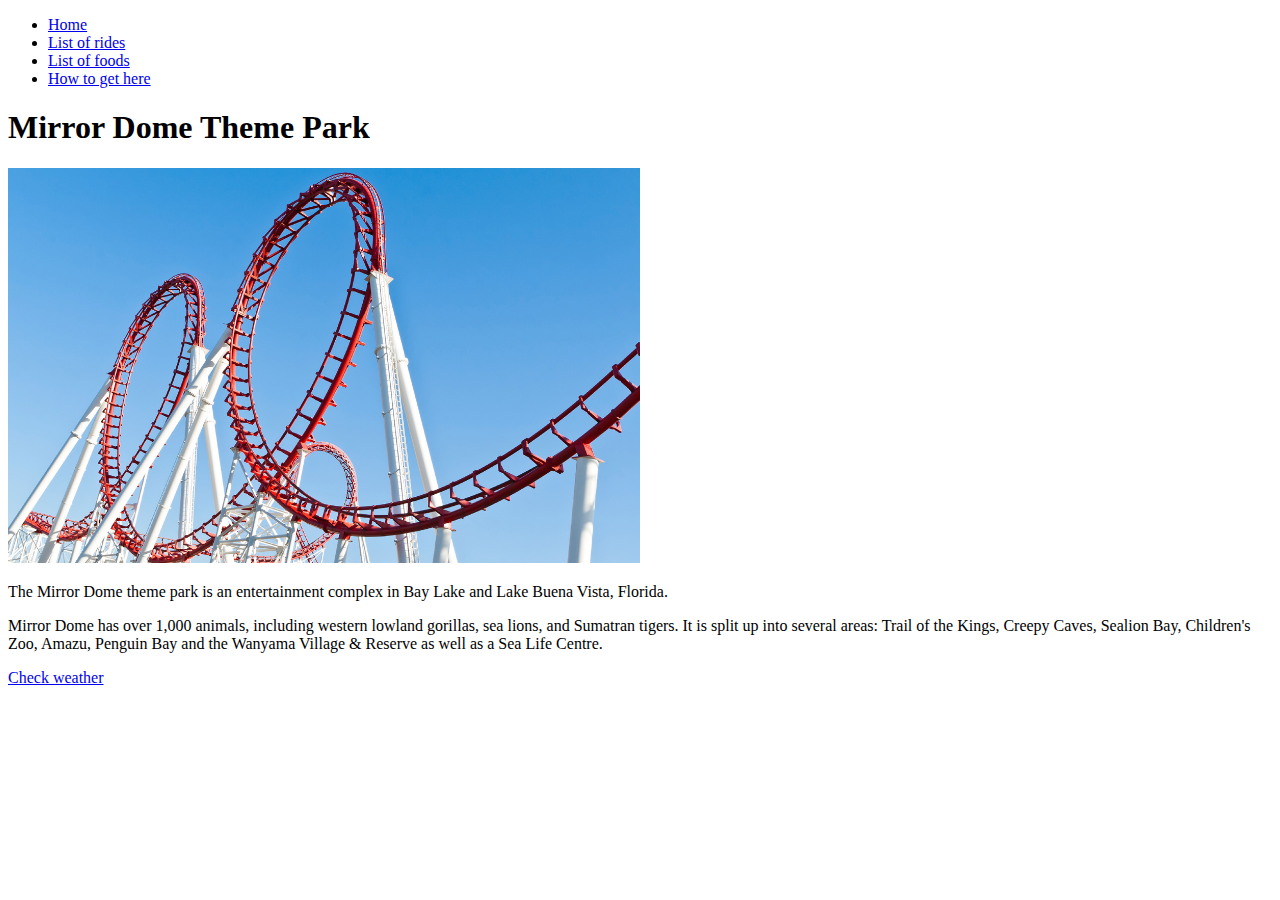
<file: Lab Week 1/webdevlab1/index.html>
<!DOCTYPE html>
<html>
<head>
	<title>Mirror Dome Theme Park</title>
	<link rel="stylesheet" type="text/css" href="style.css">
</head>
<body>

<nav>
	<ul>
		<li><a href="#">Home</a></li>
		<li><a href="rides.html">List of rides</a></li>
		<li><a href="foods.html">List of foods</a></li>
		<li><a href="directions.html">How to get here</a></li>
	</ul>
</nav>

<h1>Mirror Dome Theme Park</h1>
<img src="images/roller-coaster.jpg" alt="roller-coaster">
<p>The Mirror Dome theme park is an entertainment complex in Bay Lake and Lake Buena Vista, Florida.</p>
<p>Mirror Dome has over 1,000 animals, including western lowland gorillas, sea lions, and Sumatran tigers. It is split up into several areas: Trail of the Kings, Creepy Caves, Sealion Bay, Children's Zoo, Amazu, Penguin Bay and the Wanyama Village & Reserve as well as a Sea Life Centre.</p>
<a href="http://www.bbc.co.uk/weather/" target="_blank" title="check the weather">Check weather</a>
</body>
</html>
</file>
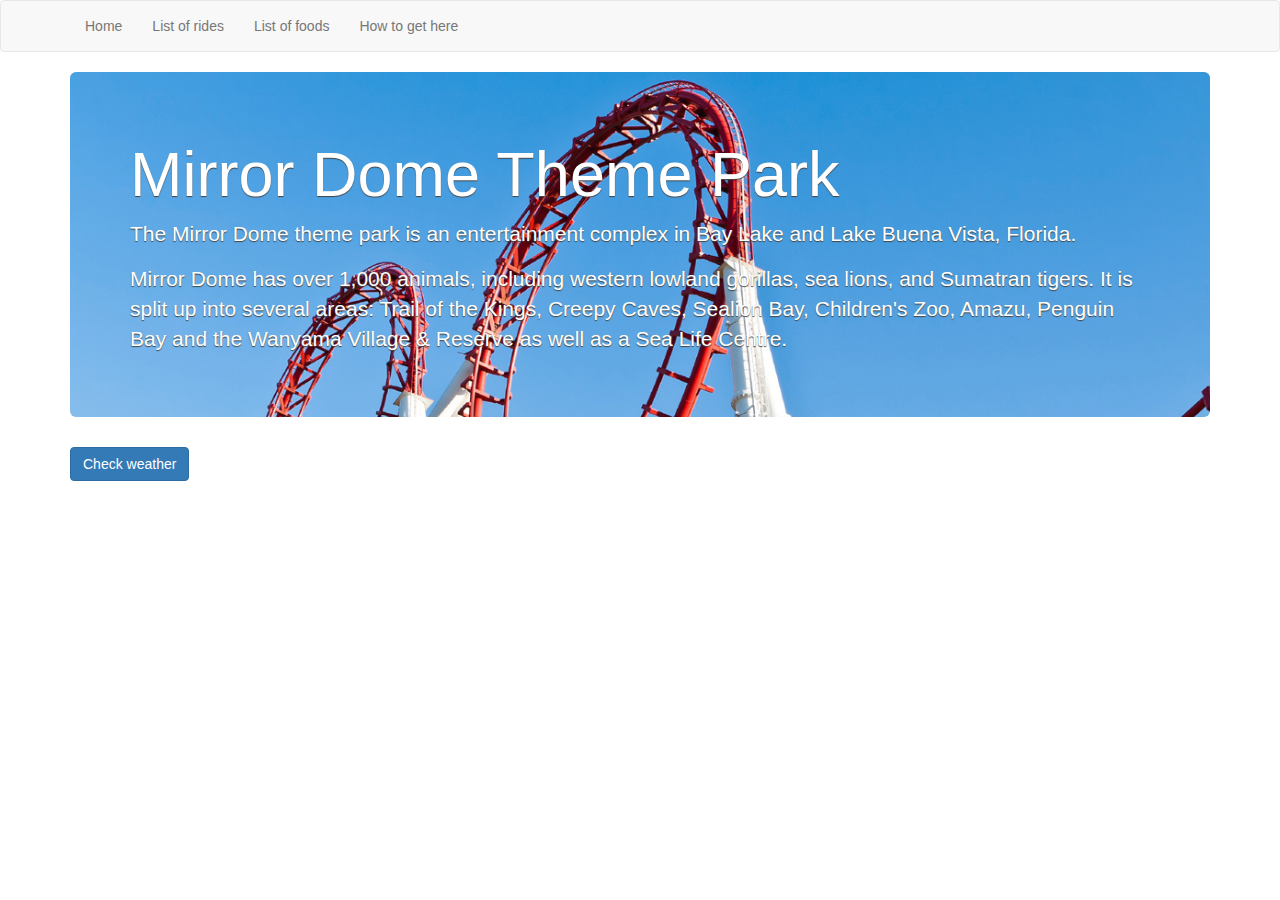
<file: Lab Week 2/webdevlab1/index.html>
<!DOCTYPE html>
<html>
<head>
	<title>Mirror Dome Theme Park</title>
	<link rel="stylesheet" type="text/css" href="bootstrap.css">
	<link rel="stylesheet" type="text/css" href="style.css">
</head>
<body>

<nav class="navbar navbar-default">
	<div class="container">
		<ul class="nav navbar-nav">
			<li><a href="index.html">Home</a></li>
			<li><a href="rides.html">List of rides</a></li>
			<li><a href="foods.html">List of foods</a></li>
			<li><a href="directions.html">How to get here</a></li>
		</ul>
	</div>
</nav>

<div class="container theme-showcase">

<div class="jumbotron">
	<h1>Mirror Dome Theme Park</h1>
	
	<p>The Mirror Dome theme park is an entertainment complex in Bay Lake and Lake Buena Vista, Florida.</p>
	<p>Mirror Dome has over 1,000 animals, including western lowland gorillas, sea lions, and Sumatran tigers. It is split up into several areas: Trail of the Kings, Creepy Caves, Sealion Bay, Children's Zoo, Amazu, Penguin Bay and the Wanyama Village & Reserve as well as a Sea Life Centre.</p>
	
	</div>
	<!--<img src="images/roller-coaster.jpg" alt="roller-coaster" class="img-responsive">-->
	<a href="http://www.bbc.co.uk/weather/" target="_blank" title="check the weather" class="btn btn-primary">Check weather</a>
</div>

</body>
</html>
</file>
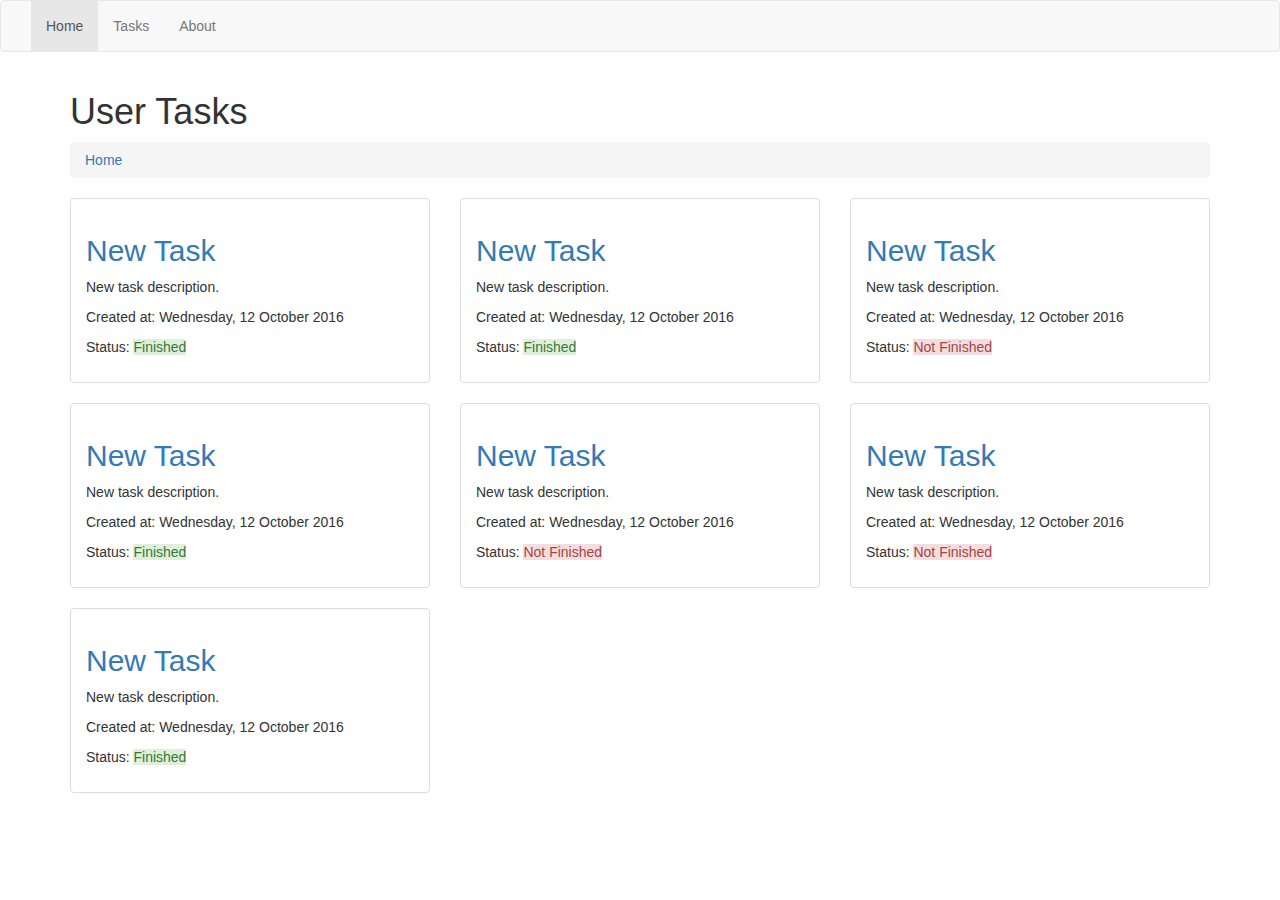
<file: Peer-graded Assignment Design A Website/tasks_assignment/index.html>
<!DOCTYPE html>
<html lang="en">
  <head>
   <title></title>

    <link href="css/bootstrap.css" rel="stylesheet">
    <link href="css/styles.css" rel="stylesheet">

    <!-- HTML5 shim and Respond.js for IE8 support of HTML5 elements and media queries -->
    <!-- WARNING: Respond.js doesn't work if you view the page via file:// -->
    <!--[if lt IE 9]>
      <script src="https://oss.maxcdn.com/html5shiv/3.7.2/html5shiv.min.js"></script>
      <script src="https://oss.maxcdn.com/respond/1.4.2/respond.min.js"></script>
    <![endif]-->

  </head>
  <body>

  <nav class="navbar navbar-default">
    <div class="container-fluid">
  
      <!-- start collapsed navbar-->
      <div class="navbar-header">
        <button 
        type="button" 
        class="navbar-toggle collapsed" 
        data-toggle="collapse" 
        data-target="#main_navbar" 
        aria-expanded="false">
        <span class="icon-bar"></span>
        <span class="icon-bar"></span>
        <span class="icon-bar"></span>
        <span class="icon-bar"></span>
        </button>
      </div><!-- / collapsed navbar-->

      <!-- start un-collapsed navbar-->
      <div 
         class="collapse navbar-collapse" 
         id="main_navbar">
        <ul class="nav navbar-nav">
          <li class="active"><a href="index.html">Home</a></li>
          <li><a href="tasks.html">Tasks</a></li>
          <li><a href="about.html">About</a></li>
        </ul>
      </div><!-- / un-collapsed navbar-->

    </div> <!-- /container -->
  </nav>

    <div class="container">
      <h1>User Tasks</h1>

      <!-- start breadcrumb -->
      <ol class="breadcrumb">
        <li><a href="index.html">Home</a></li>
      </ol>
      <!-- / breadcrumb -->

      <div class="row">
        <div class="tasks">
          <div class="col-lg-4 col-md-6 col-xs-12">
            <div class="thumbnail">
              <h2><a href="task1.html">New Task</a></h2>
              <p>New task description.</p>
              <p>Created at:  Wednesday, 12 October 2016 </p>
              <p>Status: <span class="alert-success">Finished</span></p>
            </div>
          </div>
          <div class="col-lg-4 col-md-6 col-xs-12">
            <div class="thumbnail">
              <h2><a href="task1.html">New Task</a></h2>
              <p>New task description.</p>
              <p>Created at:  Wednesday, 12 October 2016 </p>
              <p>Status: <span class="alert-success">Finished</span></p>
            </div>
          </div>
          <div class="col-lg-4 col-md-6 col-xs-12">
            <div class="thumbnail">
              <h2><a href="task1.html">New Task</a></h2>
              <p>New task description.</p>
              <p>Created at:  Wednesday, 12 October 2016 </p>
              <p>Status: <span class="alert-danger">Not Finished</span></p>
            </div>
          </div>
          <div class="col-lg-4 col-md-6 col-xs-12">
            <div class="thumbnail">
              <h2><a href="task1.html">New Task</a></h2>
              <p>New task description.</p>
              <p>Created at:  Wednesday, 12 October 2016 </p>
              <p>Status: <span class="alert-success">Finished</span></p>
            </div>
          </div>
          <div class="col-lg-4 col-md-6 col-xs-12">
            <div class="thumbnail">
              <h2><a href="task1.html">New Task</a></h2>
              <p>New task description.</p>
              <p>Created at:  Wednesday, 12 October 2016 </p>
              <p>Status: <span class="alert-danger">Not Finished</span></p>
            </div>
          </div>
          <div class="col-lg-4 col-md-6 col-xs-12">
            <div class="thumbnail">
              <h2><a href="task1.html">New Task</a></h2>
              <p>New task description.</p>
              <p>Created at:  Wednesday, 12 October 2016 </p>
              <p>Status: <span class="alert-danger">Not Finished</span></p>
            </div>
          </div>
          <div class="col-lg-4 col-md-6 col-xs-12">
            <div class="thumbnail">
              <h2><a href="task1.html">New Task</a></h2>
              <p>New task description.</p>
              <p>Created at:  Wednesday, 12 October 2016 </p>
              <p>Status: <span class="alert-success">Finished</span></p>
            </div>
          </div>
        </div>
      </div>

    </div>


    <script src="js/jquery.min.js"></script>
    <script src="js/bootstrap.min.js"></script>

  </body>
</html>
</file>
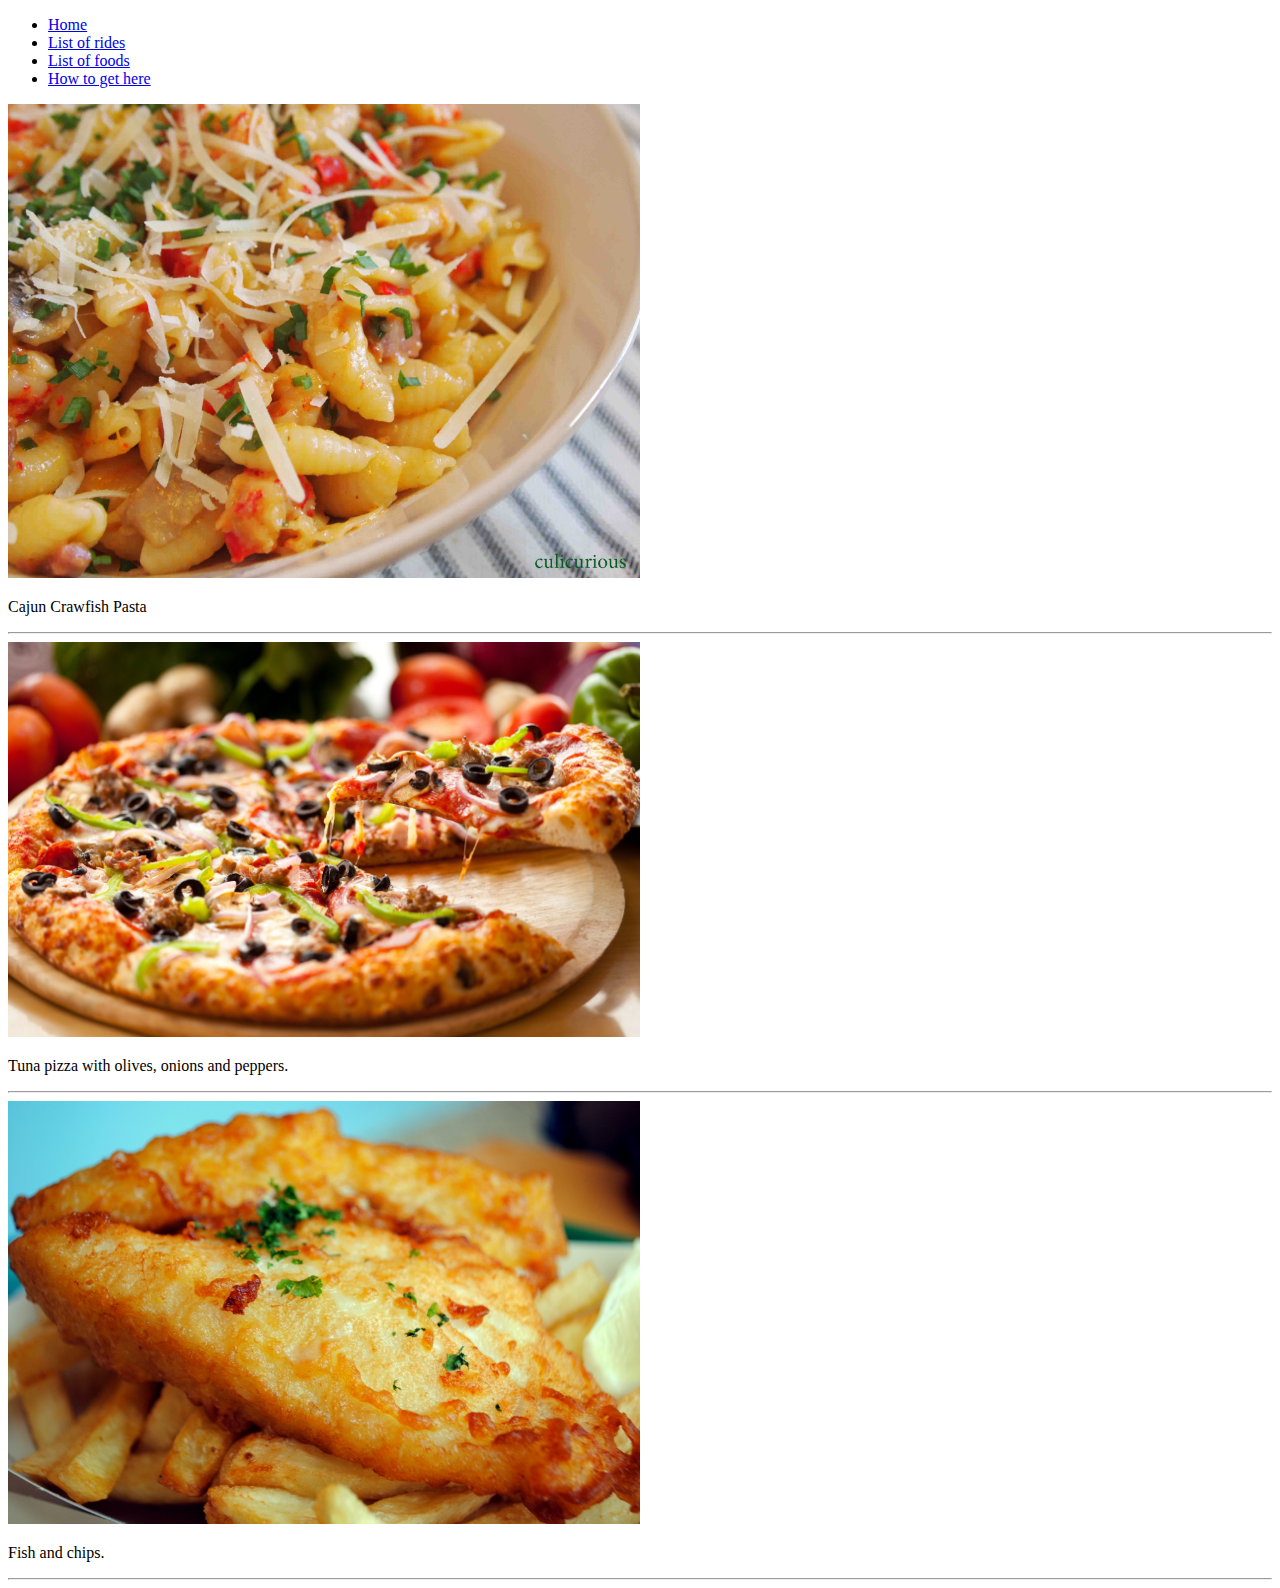
<file: Lab Week 1/webdevlab1/foods.html>
<!DOCTYPE html>
<html>
<head>
	<title>Mirror Dome Theme Park</title>
	<link rel="stylesheet" type="text/css" href="style.css">
</head>
<body>

<nav>
	<ul>
		<li><a href="index.html">Home</a></li>
		<li><a href="rides.html">List of rides</a></li>
		<li><a href="foods.html">List of foods</a></li>
		<li><a href="directions.html">How to get here</a></li>
	</ul>
</nav>


<img src="images/Cajun-Crawfish-Pasta-Recipe-1.jpg" alt="Cajun-Crawfish-Pasta">
<p>Cajun Crawfish Pasta</p>
<hr>

<img src="images/pizza.jpg" alt="pizza">
<p>Tuna pizza with olives, onions and peppers.</p>
<hr>

<img src="images/fishandchip.jpg" alt="fish and chips">
<p>Fish and chips.</p>
<hr>

</body>
</html>
</file>
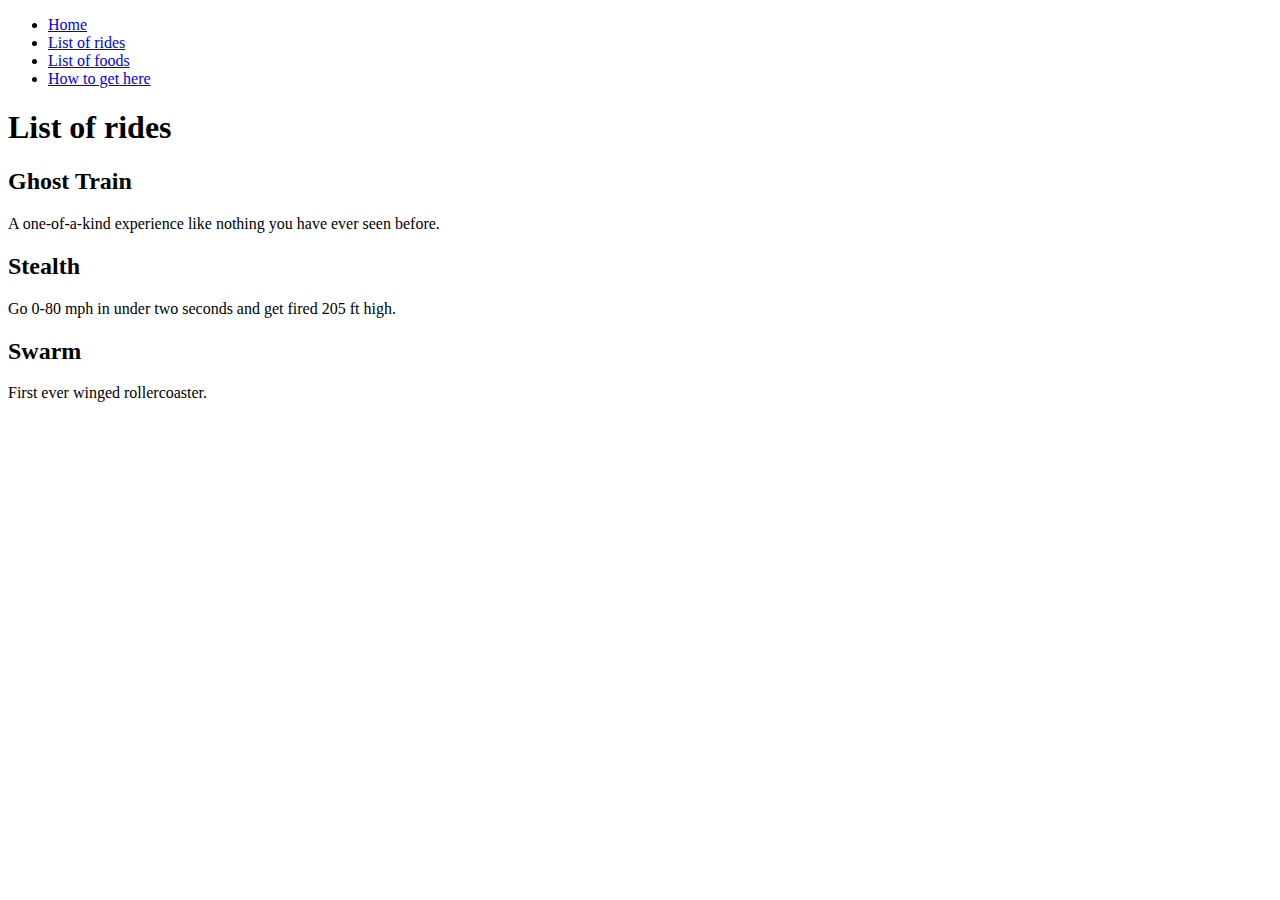
<file: Lab Week 1/webdevlab1/rides.html>
<!DOCTYPE html>
<html>
<head>
	<title>Mirror Dome Theme Park</title>
	<link rel="stylesheet" type="text/css" href="style.css">
</head>
<body>

<nav>
	<ul>
		<li><a href="index.html">Home</a></li>
		<li><a href="rides.html">List of rides</a></li>
		<li><a href="foods.html">List of foods</a></li>
		<li><a href="directions.html">How to get here</a></li>
	</ul>
</nav>

<h1>List of rides</h1>

<h2>Ghost Train</h2>
<p>A one-of-a-kind experience like nothing you have ever seen before.</p>

<h2>Stealth</h2>
<p>Go 0-80 mph in under two seconds and get fired 205 ft high.</p>

<h2>Swarm</h2>
<p>First ever winged rollercoaster.</p> 


</body>
</html>
</file>
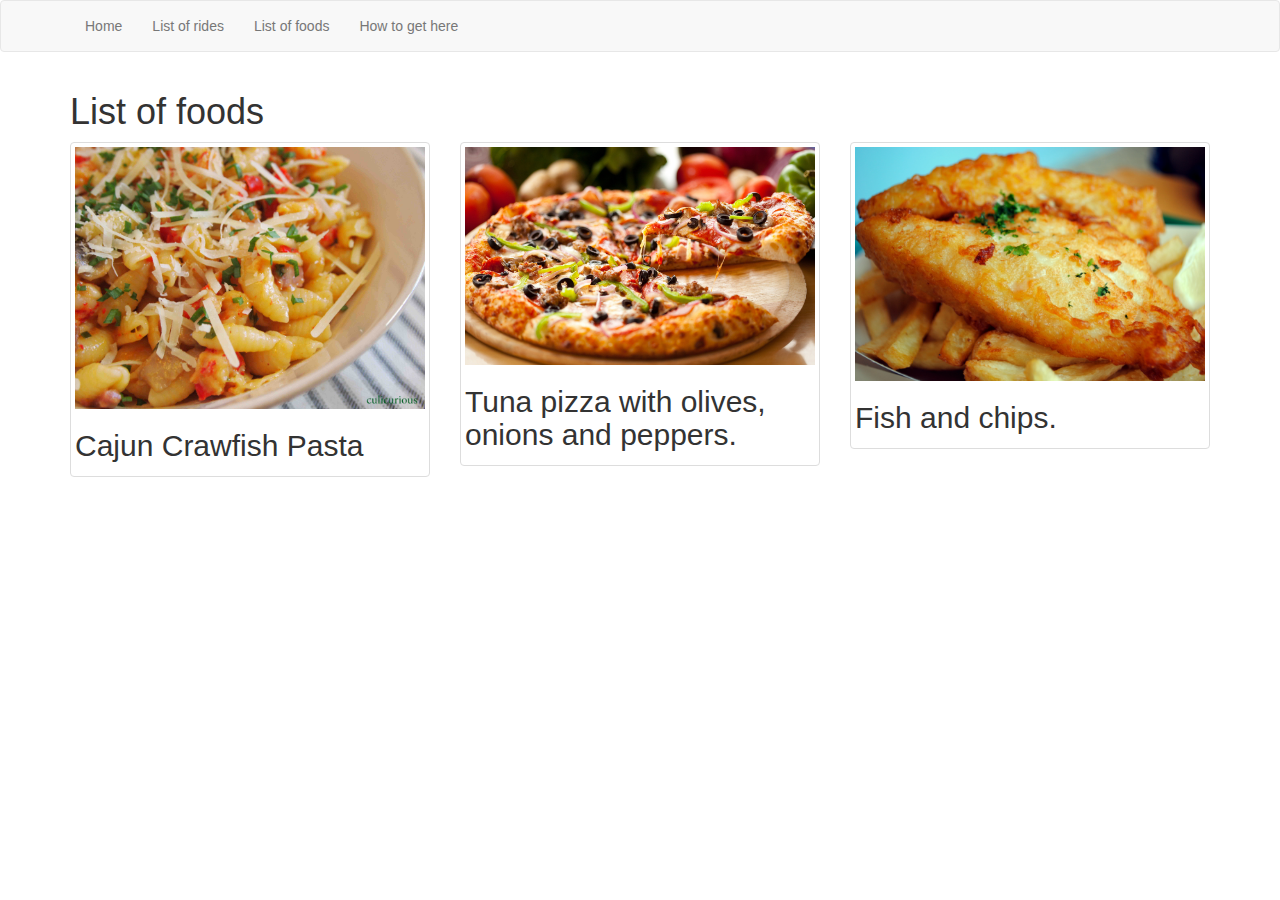
<file: Lab Week 2/webdevlab1/foods.html>
<!DOCTYPE html>
<html>
<head>
	<title>Mirror Dome Theme Park</title>
    <link rel="stylesheet" type="text/css" href="bootstrap.css">
	<link rel="stylesheet" type="text/css" href="style.css">
</head>
<body>

<nav class="navbar navbar-default">
	<div class="container">
		<ul class="nav navbar-nav">
			<li><a href="index.html">Home</a></li>
			<li><a href="rides.html">List of rides</a></li>
			<li><a href="foods.html">List of foods</a></li>
			<li><a href="directions.html">How to get here</a></li>
		</ul>
	</div>
</nav>

<div class="container">



	<h1>List of foods</h1>


	<div class="row">
	<div class="col-lg-4">
		<div class="thumbnail">
		<img src="images/Cajun-Crawfish-Pasta-Recipe-1.jpg" alt="Cajun-Crawfish-Pasta" class="img-responsive">
		<h2>Cajun Crawfish Pasta</h2>

		</div>
	</div>

	<div class="col-lg-4">
		<div class="thumbnail">
		<img src="images/pizza.jpg" alt="pizza">
		<h2>Tuna pizza with olives, onions and peppers.</h2>
		</div>
	</div>

	<div class="col-lg-4">
		<div class="thumbnail">
		<img src="images/fishandchip.jpg" alt="fish and chips">
		<h2>Fish and chips.</h2>
		</div>
	</div>
	</div>

</div>

</body>
</html>
</file>
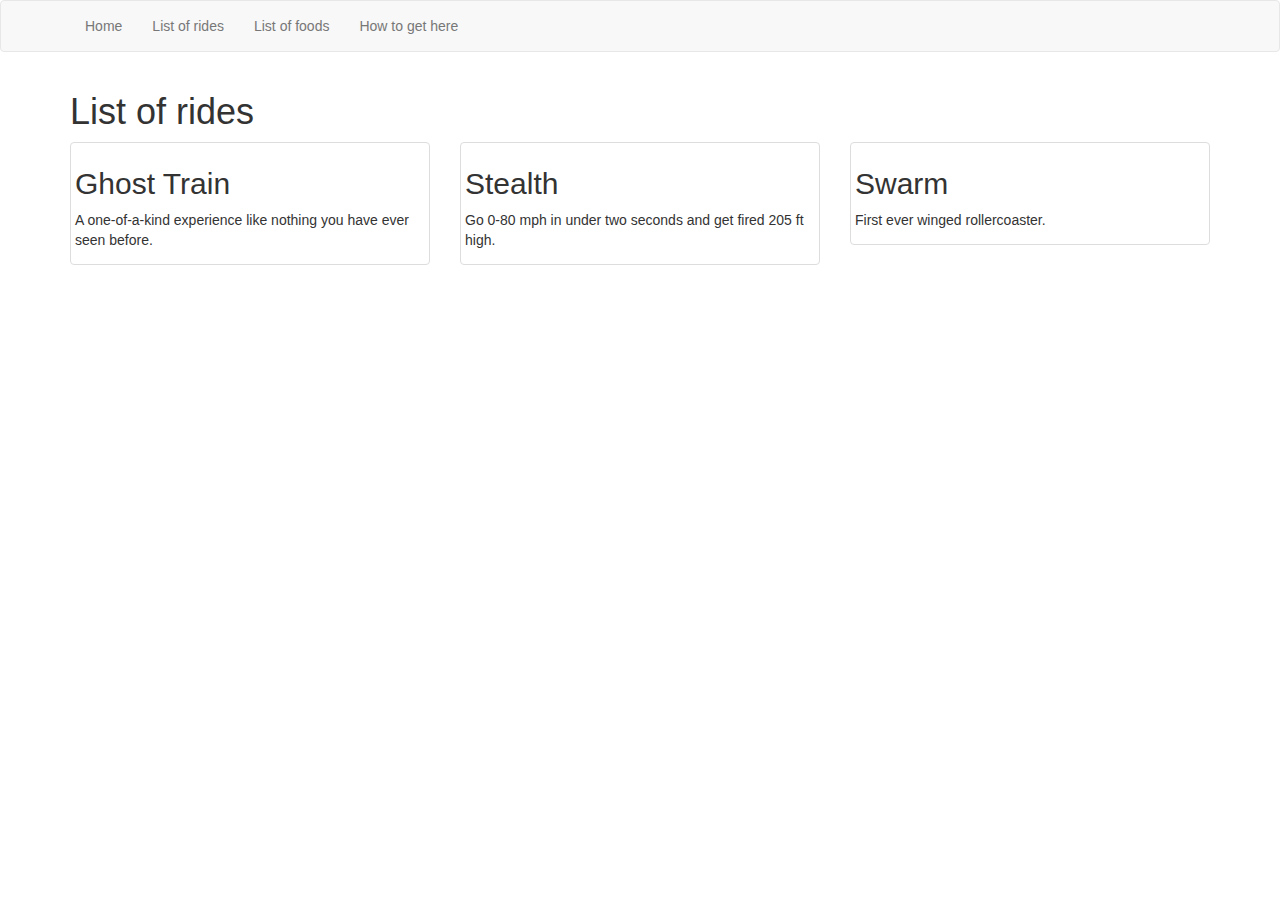
<file: Lab Week 2/webdevlab1/rides.html>
<!DOCTYPE html>
<html>
<head>
	<title>Mirror Dome Theme Park</title>
    <link rel="stylesheet" type="text/css" href="bootstrap.css">
	<link rel="stylesheet" type="text/css" href="style.css">
</head>
<body>

<nav class="navbar navbar-default">
	<div class="container">
		<ul class="nav navbar-nav">
			<li><a href="index.html">Home</a></li>
			<li><a href="rides.html">List of rides</a></li>
			<li><a href="foods.html">List of foods</a></li>
			<li><a href="directions.html">How to get here</a></li>
		</ul>
	</div>
</nav>

<div class="container">

	<h1>List of rides</h1>

	<div class="row">

		<div class="col-lg-4">
			<div class="thumbnail">

			<h2>Ghost Train</h2>
			<p>A one-of-a-kind experience like nothing you have ever seen before.</p>
			</div>
		</div>


		<div class="col-lg-4">
			<div class="thumbnail">
			<h2>Stealth</h2>
			<p>Go 0-80 mph in under two seconds and get fired 205 ft high.</p>
			</div>
		</div>


		<div class="col-lg-4">
			<div class="thumbnail">
			<h2>Swarm</h2>
			<p>First ever winged rollercoaster.</p>
			</div>
		</div>
		
	</div>

</div>


</body>
</html>
</file>
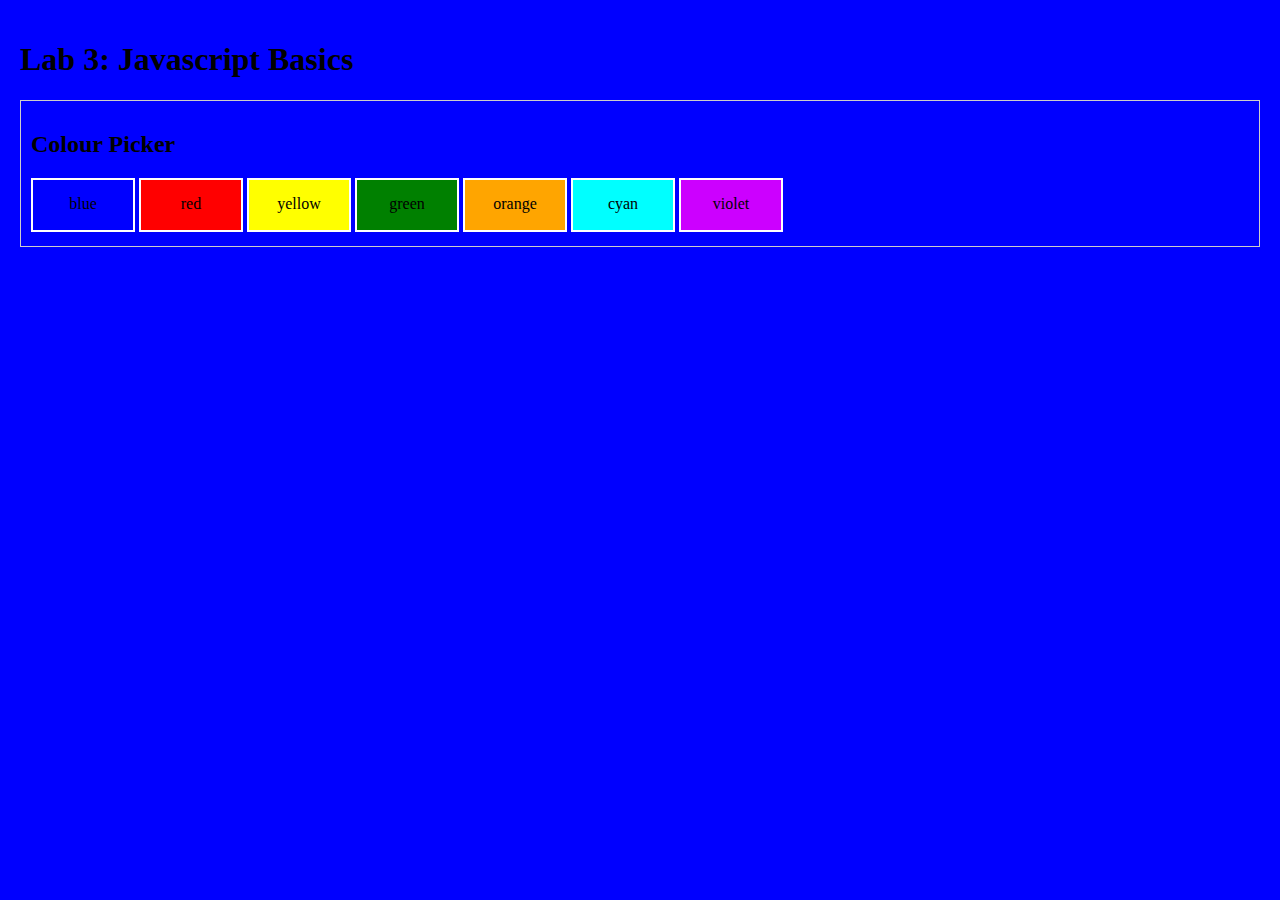
<file: Lab Week 3/webdevlab3/colour_picker.html>
<!DOCTYPE html>
<html lang="en">
<head>
<meta http-equiv="Content-Type" content="text/html; charset=UTF-8">
<title>Colour Picker</title>
<link rel="stylesheet" type="text/css" href="colour_picker.css">
<!-- include the JQuery library: -->
<script src="https://ajax.googleapis.com/ajax/libs/jquery/3.1.1/jquery.min.js"></script>
<!-- custom javascript: -->
<script type="text/javascript">
/* 
Define function to change the page colour
when a colour in the pallette is clicked.
Expects 1 argument: the clicked element.
*/
function changeColour(e) {
    // get the inner HTML content of the clicked on element
    var colour = $(e).html();
    // output the value of colour in console
    console.log(colour);
    // change the background colour of the page to 'colour'
    // YOUR CODE HERE...
    $("body").css("background", colour);

}
</script>
</head>

<body>

<div id="page"><!-- start page wrapper -->

<h1>Lab 3: Javascript Basics</h1>

<div id="colour-picker">
    <h2>Colour Picker</h2>
    <div id="palette">
        <ul>
            <li onclick="changeColour(this)" class="blue">blue</li>
	    <li onclick="changeColour(this)" class="red">red</li>
	    <li onclick="changeColour(this)" class="yellow">yellow</li>
	    <li onclick="changeColour(this)" class="green">green</li>
	    <li onclick="changeColour(this)" class="orange">orange</li>
	    <li onclick="changeColour(this)" class="cyan">cyan</li>
	    <li onclick="changeColour(this)" class="violet">violet</li><!-- watch out...this one might catch you out! -->
        </ul>
        <div class="clearfix"></div>
    </div>
</div>

</div><!-- /page -->
<script type="text/javascript">
	$("li.blue").click();
</script>
</body>
</html>
</file>
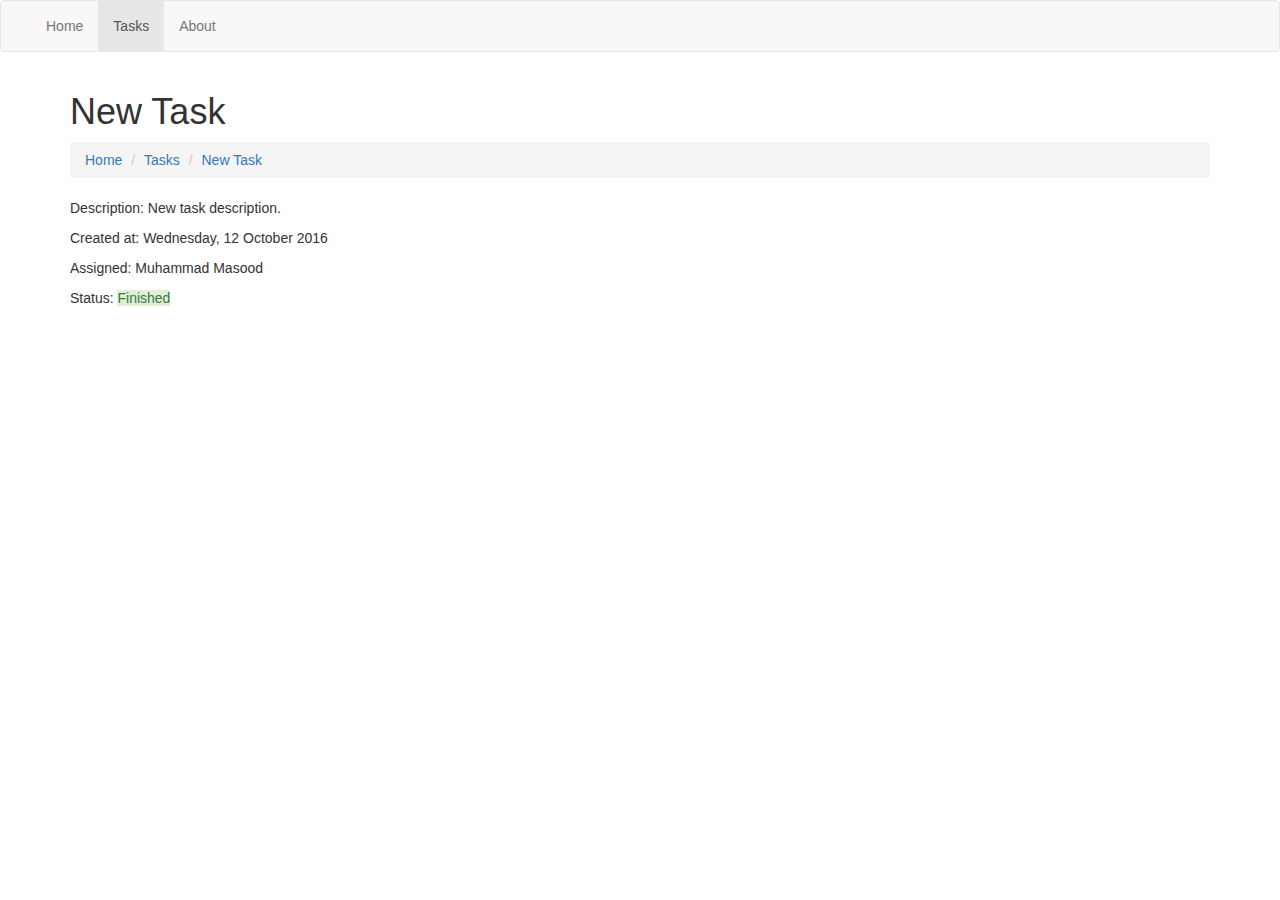
<file: Peer-graded Assignment Design A Website/tasks_assignment/task1.html>
<!DOCTYPE html>
<html lang="en">
  <head>
   <title></title>

    <link href="css/bootstrap.css" rel="stylesheet">
    <link href="css/styles.css" rel="stylesheet">

    <!-- HTML5 shim and Respond.js for IE8 support of HTML5 elements and media queries -->
    <!-- WARNING: Respond.js doesn't work if you view the page via file:// -->
    <!--[if lt IE 9]>
      <script src="https://oss.maxcdn.com/html5shiv/3.7.2/html5shiv.min.js"></script>
      <script src="https://oss.maxcdn.com/respond/1.4.2/respond.min.js"></script>
    <![endif]-->

  </head>
  <body>

  <nav class="navbar navbar-default">
    <div class="container-fluid">
  
      <!-- start collapsed navbar-->
      <div class="navbar-header">
        <button 
        type="button" 
        class="navbar-toggle collapsed" 
        data-toggle="collapse" 
        data-target="#main_navbar" 
        aria-expanded="false">
        <span class="icon-bar"></span>
        <span class="icon-bar"></span>
        <span class="icon-bar"></span>
        <span class="icon-bar"></span>
        </button>
      </div><!-- / collapsed navbar-->

      <!-- start un-collapsed navbar-->
      <div 
         class="collapse navbar-collapse" 
         id="main_navbar">
        <ul class="nav navbar-nav">
          <li><a href="index.html">Home</a></li>
          <li class="active"><a href="tasks.html">Tasks</a></li>
          <li><a href="about.html">About</a></li>
        </ul>
      </div><!-- / un-collapsed navbar-->

    </div> <!-- /container -->
  </nav>

    <div class="container">
      <h1>New Task</h1>

      <!-- start breadcrumb -->
      <ol class="breadcrumb">
        <li><a href="index.html">Home</a></li>
         <li><a href="tasks.html">Tasks</a></li>
         <li><a href="task1.html">New Task</a></li>
      </ol>
      <!-- / breadcrumb -->

          <p>Description: New task description.</p>
          <p>Created at:  Wednesday, 12 October 2016 </p>
          <p>Assigned: Muhammad Masood</p>
          <p>Status: <span class="alert-success">Finished</span></p>


    </div>


    <script src="js/jquery.min.js"></script>
    <script src="js/bootstrap.min.js"></script>

  </body>
</html>
</file>
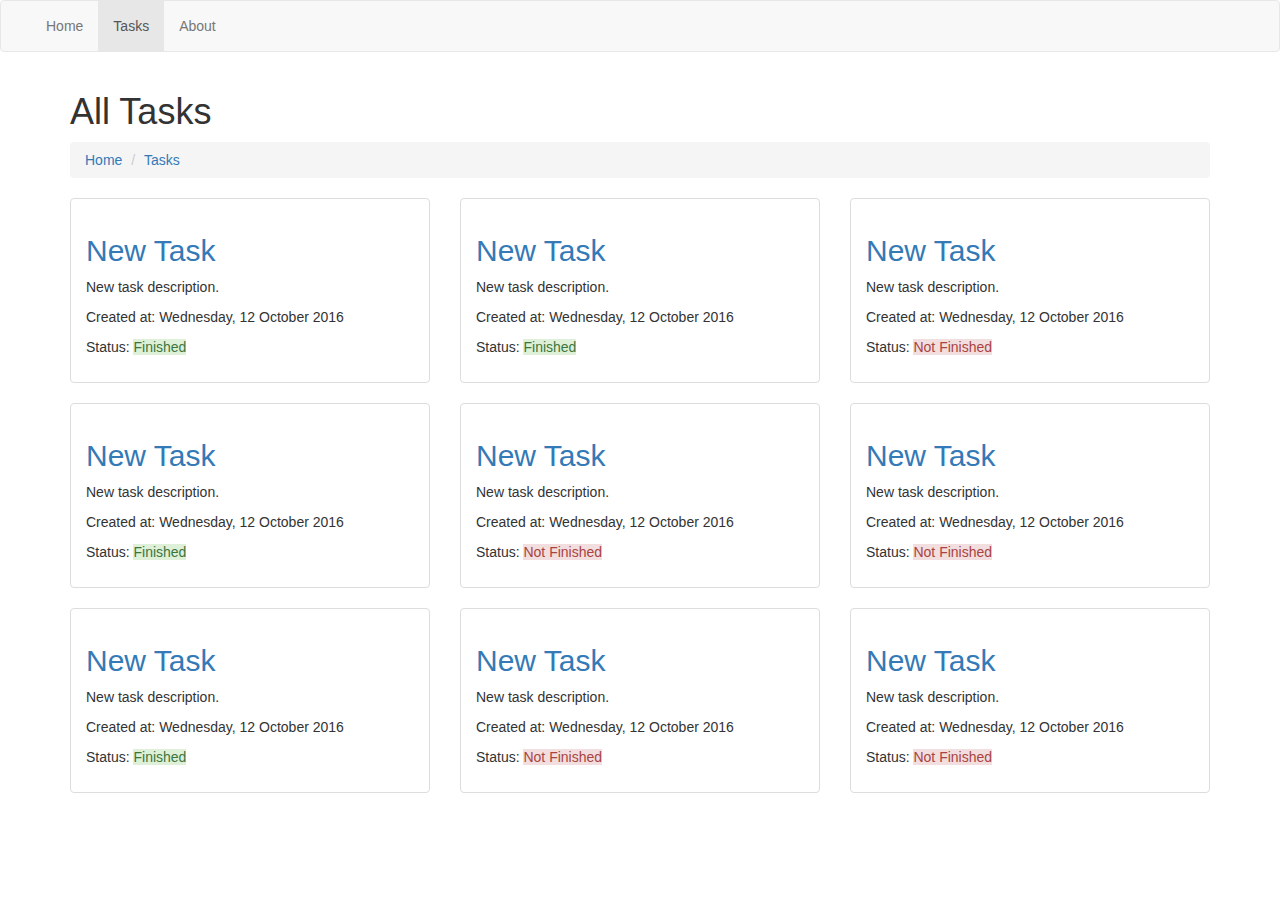
<file: Peer-graded Assignment Design A Website/tasks_assignment/tasks.html>
<!DOCTYPE html>
<html lang="en">
  <head>
   <title></title>

    <link href="css/bootstrap.css" rel="stylesheet">
    <link href="css/styles.css" rel="stylesheet">

    <!-- HTML5 shim and Respond.js for IE8 support of HTML5 elements and media queries -->
    <!-- WARNING: Respond.js doesn't work if you view the page via file:// -->
    <!--[if lt IE 9]>
      <script src="https://oss.maxcdn.com/html5shiv/3.7.2/html5shiv.min.js"></script>
      <script src="https://oss.maxcdn.com/respond/1.4.2/respond.min.js"></script>
    <![endif]-->

  </head>
  <body>

  <nav class="navbar navbar-default">
    <div class="container-fluid">
  
      <!-- start collapsed navbar-->
      <div class="navbar-header">
        <button 
        type="button" 
        class="navbar-toggle collapsed" 
        data-toggle="collapse" 
        data-target="#main_navbar" 
        aria-expanded="false">
        <span class="icon-bar"></span>
        <span class="icon-bar"></span>
        <span class="icon-bar"></span>
        <span class="icon-bar"></span>
        </button>
      </div><!-- / collapsed navbar-->

      <!-- start un-collapsed navbar-->
      <div 
         class="collapse navbar-collapse" 
         id="main_navbar">
        <ul class="nav navbar-nav">
          <li><a href="index.html">Home</a></li>
          <li class="active"><a href="tasks.html">Tasks</a></li>
          <li><a href="about.html">About</a></li>
        </ul>
      </div><!-- / un-collapsed navbar-->

    </div> <!-- /container -->
  </nav>

    <div class="container">
      <h1>All Tasks</h1>

      <!-- start breadcrumb -->
      <ol class="breadcrumb">
        <li><a href="index.html">Home</a></li>
         <li><a href="tasks.html">Tasks</a></li>
      </ol>
      <!-- / breadcrumb -->

      <div class="row">
        <div class="tasks">
          <div class="col-lg-4 col-md-6 col-xs-12">
            <div class="thumbnail">
              <h2><a href="task1.html">New Task</a></h2>
              <p>New task description.</p>
              <p>Created at:  Wednesday, 12 October 2016 </p>
              <p>Status: <span class="alert-success">Finished</span></p>
            </div>
          </div>
          <div class="col-lg-4 col-md-6 col-xs-12">
            <div class="thumbnail">
              <h2><a href="task1.html">New Task</a></h2>
              <p>New task description.</p>
              <p>Created at:  Wednesday, 12 October 2016 </p>
              <p>Status: <span class="alert-success">Finished</span></p>
            </div>
          </div>
          <div class="col-lg-4 col-md-6 col-xs-12">
            <div class="thumbnail">
              <h2><a href="task1.html">New Task</a></h2>
              <p>New task description.</p>
              <p>Created at:  Wednesday, 12 October 2016 </p>
              <p>Status: <span class="alert-danger">Not Finished</span></p>
            </div>
          </div>
          <div class="col-lg-4 col-md-6 col-xs-12">
            <div class="thumbnail">
              <h2><a href="task1.html">New Task</a></h2>
              <p>New task description.</p>
              <p>Created at:  Wednesday, 12 October 2016 </p>
              <p>Status: <span class="alert-success">Finished</span></p>
            </div>
          </div>
          <div class="col-lg-4 col-md-6 col-xs-12">
            <div class="thumbnail">
              <h2><a href="task1.html">New Task</a></h2>
              <p>New task description.</p>
              <p>Created at:  Wednesday, 12 October 2016 </p>
              <p>Status: <span class="alert-danger">Not Finished</span></p>
            </div>
          </div>
          <div class="col-lg-4 col-md-6 col-xs-12">
            <div class="thumbnail">
              <h2><a href="task1.html">New Task</a></h2>
              <p>New task description.</p>
              <p>Created at:  Wednesday, 12 October 2016 </p>
              <p>Status: <span class="alert-danger">Not Finished</span></p>
            </div>
          </div>
          <div class="col-lg-4 col-md-6 col-xs-12">
            <div class="thumbnail">
              <h2><a href="task1.html">New Task</a></h2>
              <p>New task description.</p>
              <p>Created at:  Wednesday, 12 October 2016 </p>
              <p>Status: <span class="alert-success">Finished</span></p>
            </div>
          </div>
          <div class="col-lg-4 col-md-6 col-xs-12">
            <div class="thumbnail">
              <h2><a href="task1.html">New Task</a></h2>
              <p>New task description.</p>
              <p>Created at:  Wednesday, 12 October 2016 </p>
              <p>Status: <span class="alert-danger">Not Finished</span></p>
            </div>
          </div>
          <div class="col-lg-4 col-md-6 col-xs-12">
            <div class="thumbnail">
              <h2><a href="task1.html">New Task</a></h2>
              <p>New task description.</p>
              <p>Created at:  Wednesday, 12 October 2016 </p>
              <p>Status: <span class="alert-danger">Not Finished</span></p>
            </div>
          </div>
        </div>
      </div>

    </div>


    <script src="js/jquery.min.js"></script>
    <script src="js/bootstrap.min.js"></script>

  </body>
</html>
</file>
<file: Lab Week 1/webdevlab1/style.css>
img {
	width: 50%;
}
</file>
<file: Lab Week 2/webdevlab1/style.css>
body {
	font-family: sans-serif;
}
.jumbotron {
	background: url('images/roller-coaster.jpg') no-repeat;
	#opacity: 0.5;
	background-size: cover;
	text-shadow: #444 0 1px 1px;
	color: #fff;
}
</file>
<file: Peer-graded Assignment Design A Website/tasks_assignment/css/styles.css>
.album_cover{
	width:25%;
	border: 20px solid ;

}

.photo_list{
	width:100%;
	max-height:100px;
	padding:10px;
}

.single_photo{
	width:75%;
}
.col-md-1, .col-md-2, .col-md-4{
	border:1px solid red;
}

.basic_img{
	width:100%;
}

.tasks .thumbnail {
	padding: 15px;
}
</file>
<file: Lab Week 3/webdevlab3/colour_picker.css>
/* **************************************
*   Stylesheet for Colour Picker Task   *
*   NO NEED TO EDIT                     *
****************************************/

body {
    margin: 0;
    padding: 0;
    height: 100%;
}

hr {
    border: none;
    border-bottom: 1px solid #ccc;
}

code {
    border: 1px solid red;
    padding: 1px 2px;
}

#page {
    margin: 0;
    padding: 20px;
    height: 100%;
}

#colour-picker {
    padding: 10px;
    border: 1px solid #ccc;
}

#palette ul {
    margin: 0;
    padding: 0;
}

#palette ul li {
    display: block;
    list-style-type: none;
    float:left;
    margin: 0 4px 4px 0;
    width: 80px;
    height: 25px;
    border: 2px solid #fff;
    cursor: pointer;
    overflow: hidden;
    padding: 15px 10px 10px;
    text-align: center;
}

.clearfix {
    clear: both;
}

/* colours */
.blue { 
    background-color: blue;
}
.red { 
    background-color: red;
}
.yellow { 
    background-color: yellow;
}
.green { 
    background-color: green;
}
.orange { 
    background-color: orange;
}
.cyan { 
    background-color: cyan;
}
.violet { 
    background-color: #CC00FF;
}
</file>
